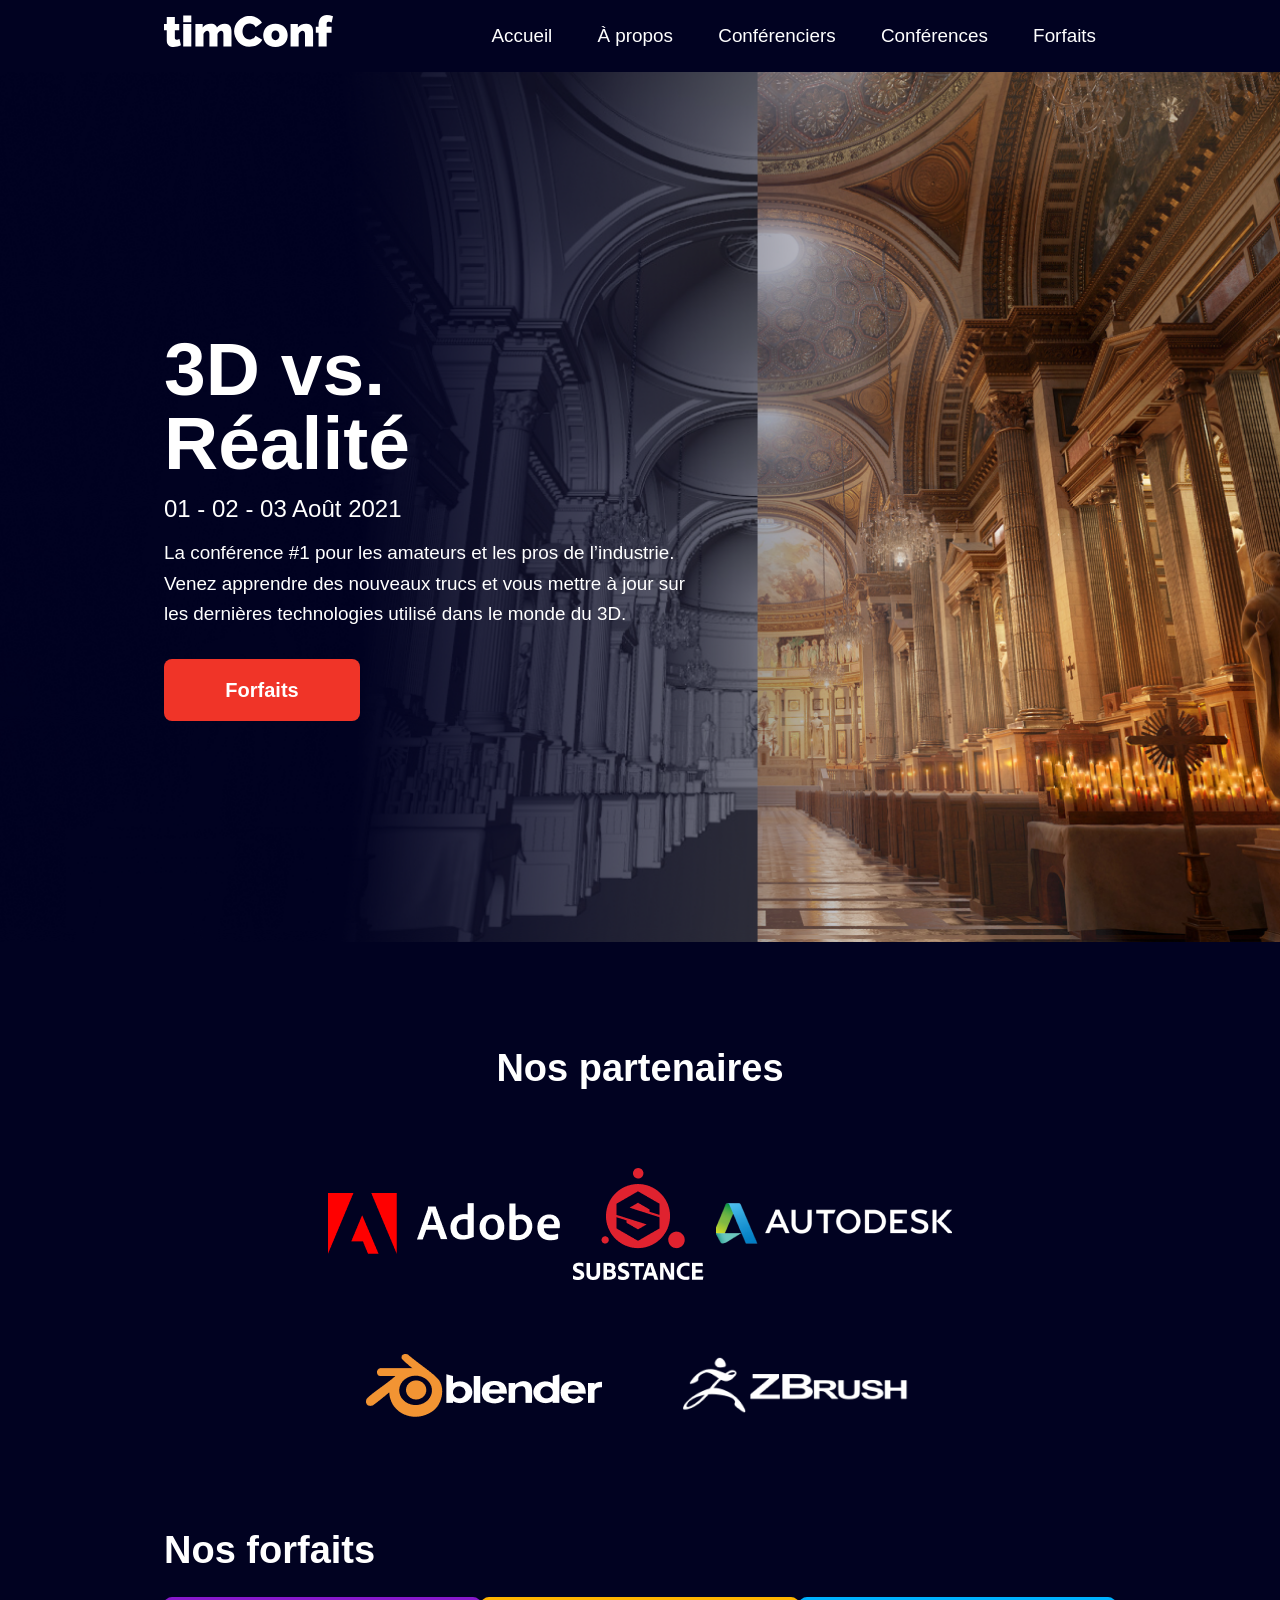
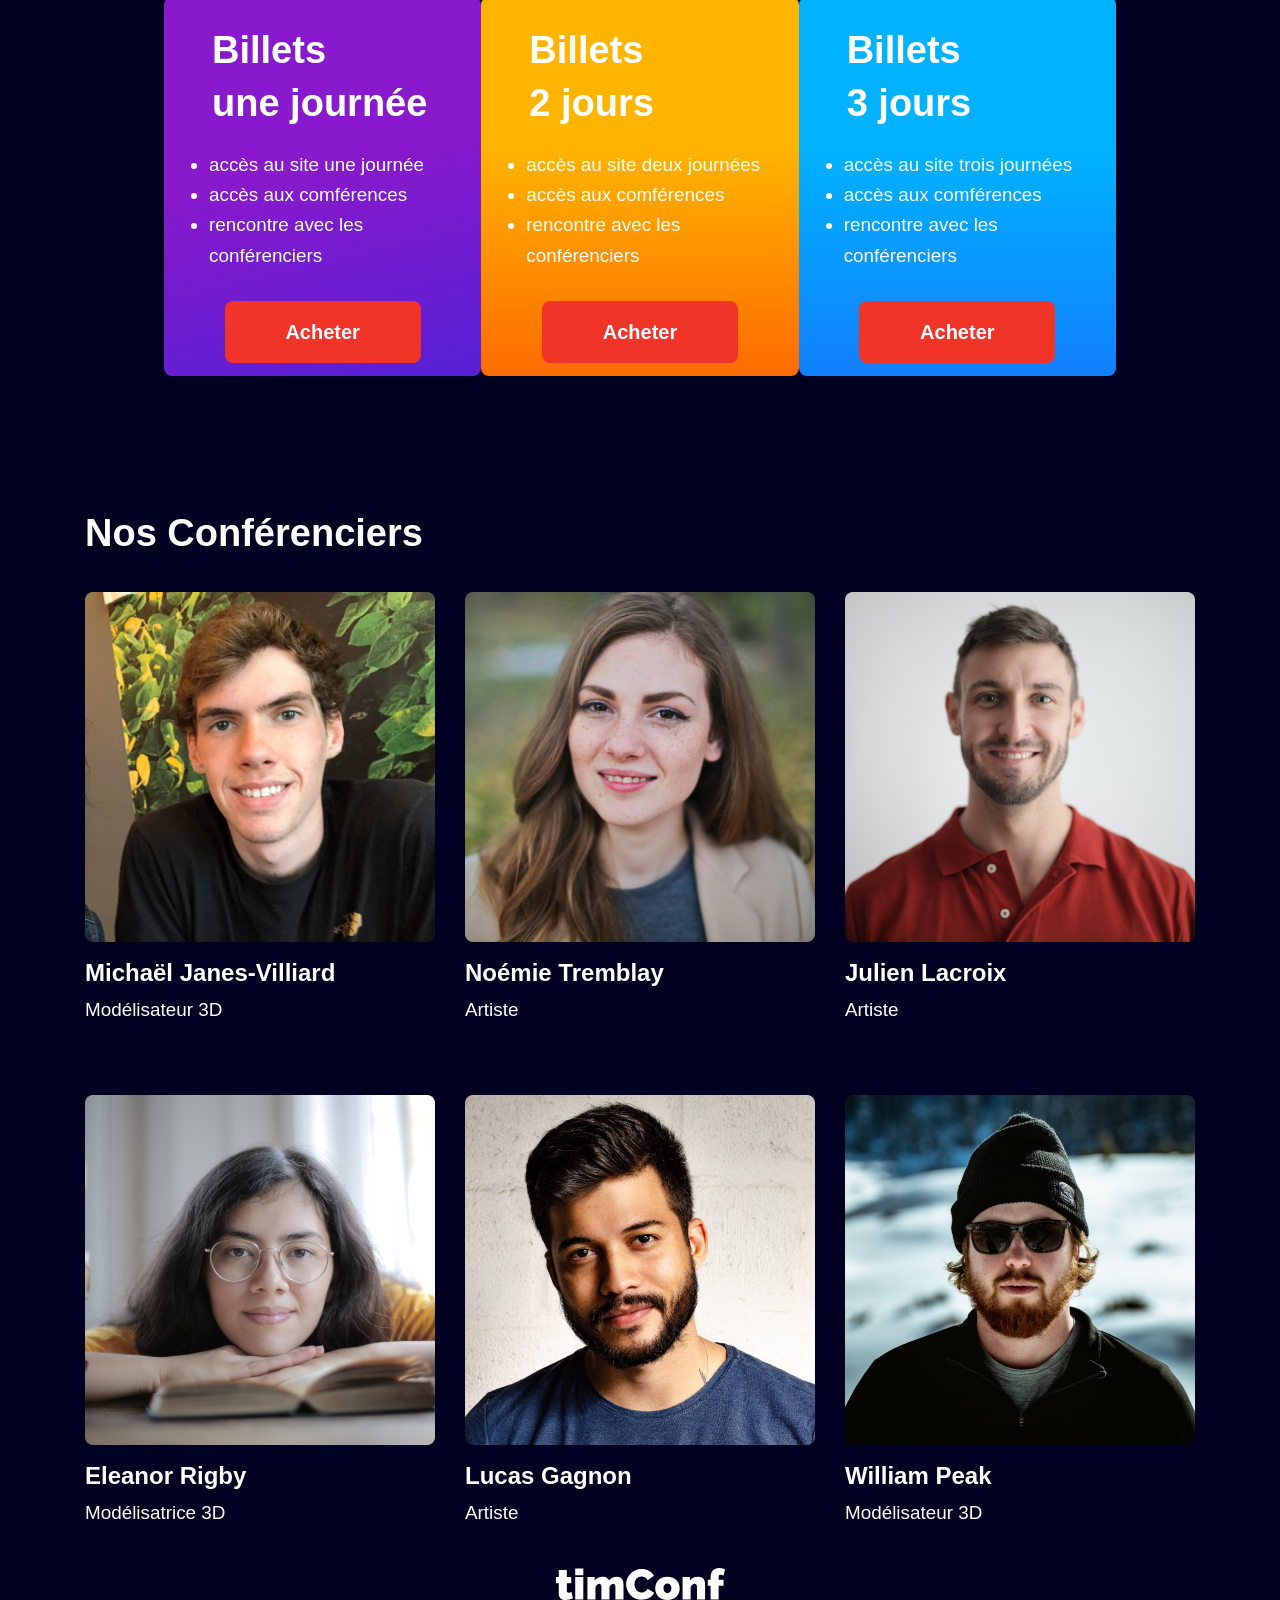
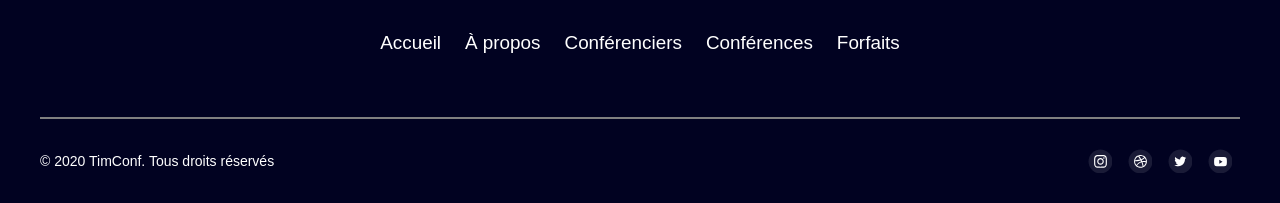
<file: index.html>
<!DOCTYPE html>
<html lang="fr">

<head>
    <meta charset="utf-8" />
    <meta name="viewport" content="width=device-width, initial-scale=1.0" />
    <title>TimConf</title>

    <link rel="stylesheet" href="styles/main.css" />

    <script src="scripts/main.js" defer></script>
</head>

<body>
    <div class="site-container main-grid">
        <header class="header wrapper">
            <a href="./index.html"><img src="assets/images/svg_logo_timconf.svg" alt="logo TimConf" />
            </a>
            <nav class="menu">
                <div class="label"></div>
                <label for="toggle">&#9776;</label>
                <input type="checkbox" id="toggle" />
                <div class="bouton_nav">
                    <a href="./index.html" class="menu_item">Accueil</a>
                    <a href="./conferencier.html" class="menu_item">À propos</a>
                    <a href="./conferencier.html" class="menu_item">Conférenciers</a>
                    <a href="./conferencier.html" class="menu_item">Conférences</a>
                    <a href="./index.html#forfaits" class="menu_item">Forfaits</a>
                </div>
            </nav>
        </header>

        <div class="hero wrapper">
            <div class="content-hero">
                <h1>3D vs. Réalité</h1>
                <div class="date">01 - 02 - 03 Août 2021</div>
                <div class="descrip">
                    La conférence #1 pour les amateurs et les pros de
                    l’industrie. Venez apprendre des nouveaux trucs et vous
                    mettre à jour sur les dernières technologies utilisé
                    dans le monde du 3D.
                </div>
                <div class="pos-bouton">
                    <a href="" class="bouton">
                        <p>Forfaits</p>
                    </a>
                </div>
            </div>
        </div>

        <section class="partenaires">
            <div class="wrapper">
                <h2>Nos partenaires</h2>
                <div class="part-sect1">
                    <img src="assets/images/img_logo_adobe.png" alt="logo adobe" class="logo_partenaires1" />
                    <img src="assets/images/img_logo_substance.png" alt="logo substance" class="logo_partenaires2" />
                    <img src="assets/images/img_logo_autodesk.png" alt="logo autodesk" class="logo_partenaires3" />
                </div>

                <div class="part-sect2">
                    <img src="assets/images/img_logo_blender.png" alt="logo
                        blender" class="logo_partenaires4" />
                    <img src="assets/images/img_logo_zbrush.png" alt="logo zbrush" class="logo_partenaires5" />
                </div>
            </div>
        </section>

        <section class="forfaits" id="forfaits">
            <div class="wrapper">
                <h2 class="titre-forfait">Nos forfaits</h2>
                <div class="nos_forfaits">
                    <div class="forfait package1">
                        <h2>Billets<br />une journée</h2>
                        <ul>
                            <li>accès au site une journée</li>
                            <li>accès aux comférences</li>
                            <li>rencontre avec les conférenciers</li>
                        </ul>
                        <a href="">
                            <div class="pos-bouton-forfait">
                                <div class="bouton">Acheter</div>
                            </div>
                        </a>
                    </div>

                    <div class="forfait package2">
                        <h2>
                            Billets <br />
                            2 jours
                        </h2>
                        <ul>
                            <li>accès au site deux journées</li>
                            <li>accès aux comférences</li>
                            <li>rencontre avec les conférenciers</li>
                        </ul>
                        <a href="">
                            <div class="pos-bouton-forfait">
                                <div class="bouton">Acheter</div>
                            </div>
                        </a>
                    </div>

                    <div class="forfait package3">
                        <h2>
                            Billets <br />
                            3 jours
                        </h2>
                        <ul>
                            <li>accès au site trois journées</li>
                            <li>accès aux comférences</li>
                            <li>rencontre avec les conférenciers</li>
                        </ul>
                        <a href="">
                            <div class="pos-bouton-forfait">
                                <div class="bouton">Acheter</div>
                            </div>
                        </a>
                    </div>
                </div>
            </div>
        </section>

        <section class="conferenciers">
            <div class="wrapper">
                <h2>Nos Conférenciers</h2>

                <div class="grid_conf">
                    <a href="">
                        <div class="speaker">
                            <img src="assets/images/img_michael.png" alt="image conférencier" />
                            <h4>Michaël Janes-Villiard</h4>
                            <div class="title-speaker">Modélisateur 3D</div>
                        </div>
                    </a>
                    <a href="">
                        <div class="speaker">
                            <img src="assets/images/img_noemie.png" alt="image conférencier" />
                            <h4>Noémie Tremblay</h4>
                            <div class="title-speaker">Artiste</div>
                        </div>
                    </a>
                    <a href="">
                        <div class="speaker">
                            <img src="assets/images/img_julien.png" alt="image conférencier" />
                            <h4>Julien Lacroix</h4>
                            <div class="title-speaker">Artiste</div>
                        </div>
                    </a>

                    <a href="">
                        <div class="speaker">
                            <img src="assets/images/img_eleanor.png" alt="image conférencier" />
                            <h4>Eleanor Rigby</h4>
                            <div class="title-speaker">
                                Modélisatrice 3D
                            </div>
                        </div>
                    </a>

                    <a href="">
                        <div class="speaker">
                            <img src="assets/images/img_lucas.png" alt="" />
                            <h4>Lucas Gagnon</h4>
                            <div class="title-speaker">Artiste</div>
                        </div>
                    </a>

                    <a href="">
                        <div class="speaker">
                            <img src="assets/images/img_william.png" alt="" />
                            <h4>William Peak</h4>
                            <div class="title-speaker">Modélisateur 3D</div>
                        </div>
                    </a>
                </div>
            </div>
        </section>

        <footer>
            <div class="wrapper">
                <a href=""><img src="assets/images/svg_logo_timconf.svg" alt="logo TimConf" /></a>
                <div class="menu_footer">
                    <ul>
                        <li>
                            <a href="./index.html">Accueil</a>
                        </li>
                        <li>
                            <a href="./conferencier.html"> À propos</a>
                        </li>
                        <li>
                            <a href="./conferencier.html">Conférenciers</a>
                        </li>
                        <li>
                            <a href="./conferencier.html">Conférences</a>
                        </li>
                        <li>
                            <a href="./index.html#forfaits">Forfaits</a>
                        </li>
                    </ul>
                </div>
                <div class="ligne"></div>
                <div class="pos-footer">
                    <div class="icons">
                        <a href="https://www.instagram.com/" target="_blank">
                            <div class="size instagram"></div>
                        </a>
                        <a href="https://dribbble.com/" target="_blank">
                            <div class="size dribble"></div>
                        </a>
                        <a href="https://twitter.com/HPHIGHPEN" target="_blank">
                            <div class="size twitter"></div>
                        </a>
                        <a href="https://www.youtube.com/" target="_blank">
                            <div class="size youtube"></div>
                        </a>
                    </div>
                    <div class="copyrights">
                        © 2020 TimConf. Tous droits réservés
                    </div>
                </div>
            </div>
        </footer>
    </div>
</body>

</html>
</file>
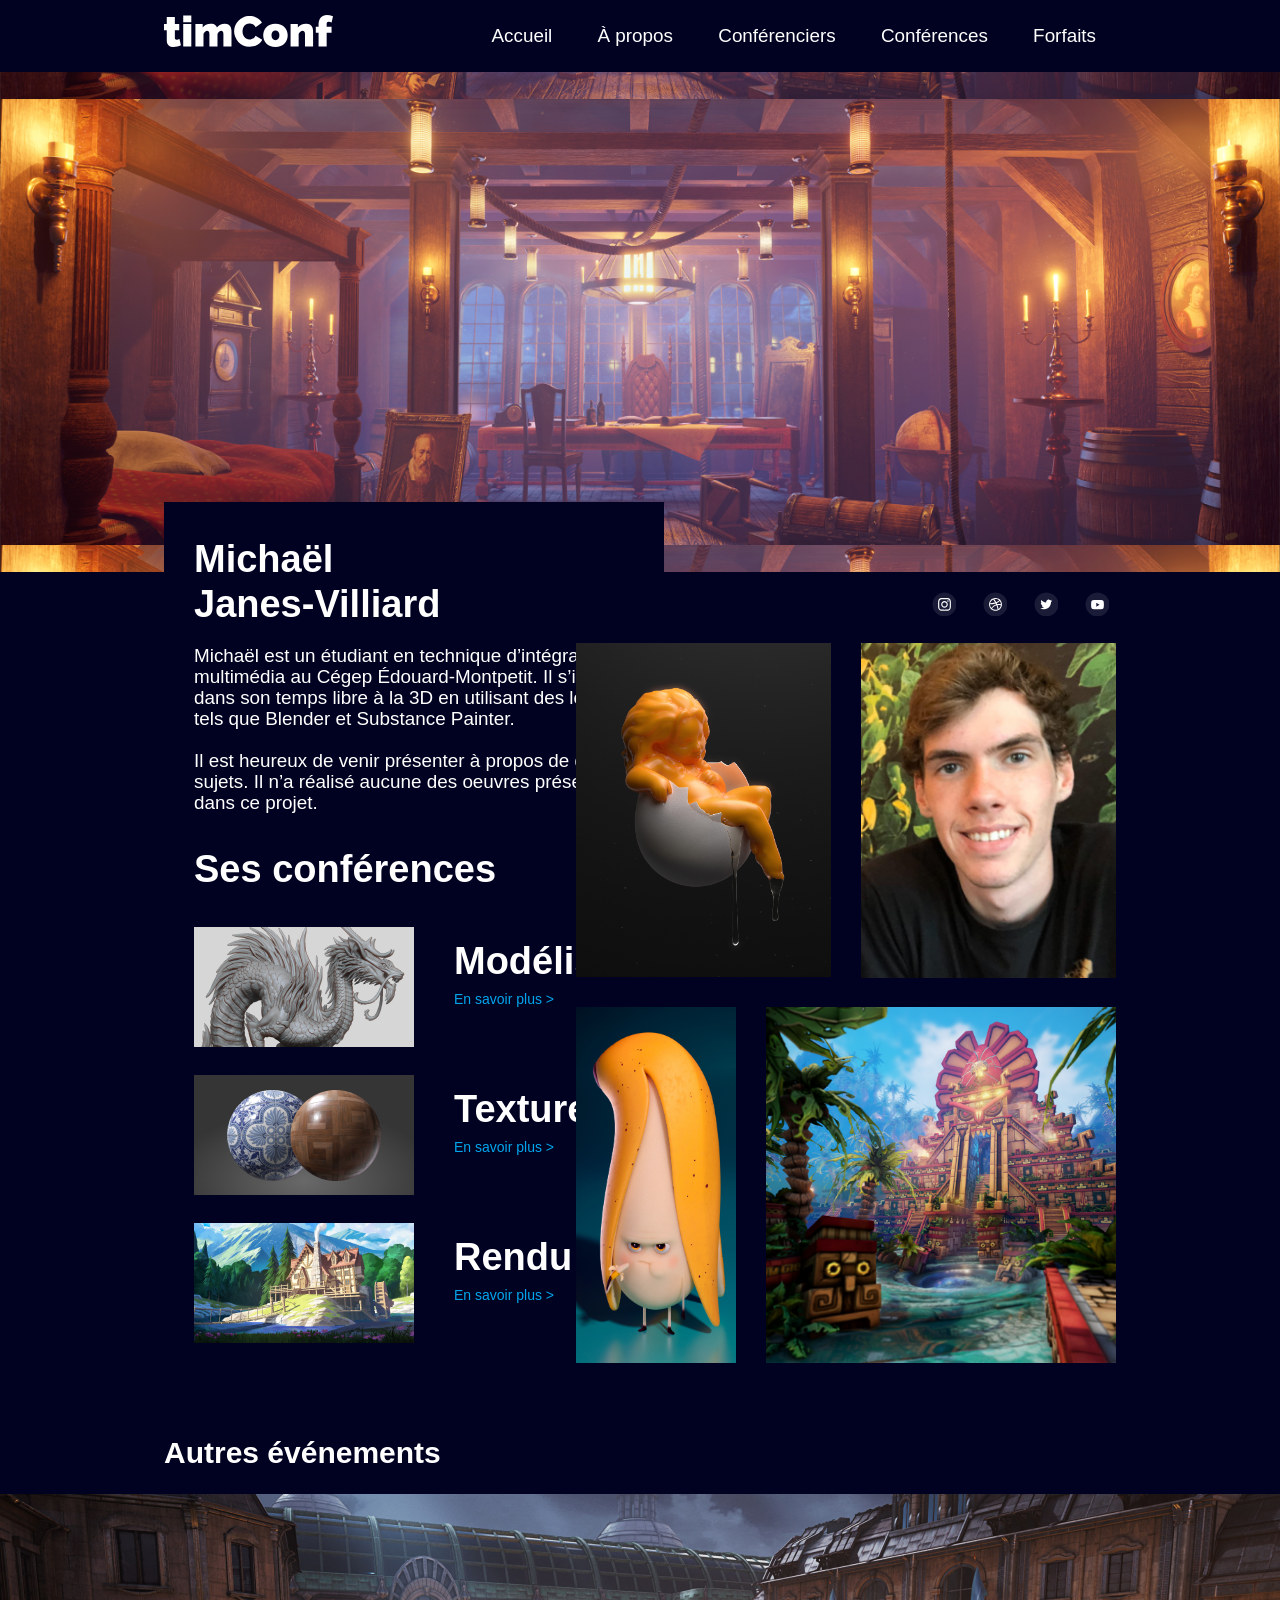
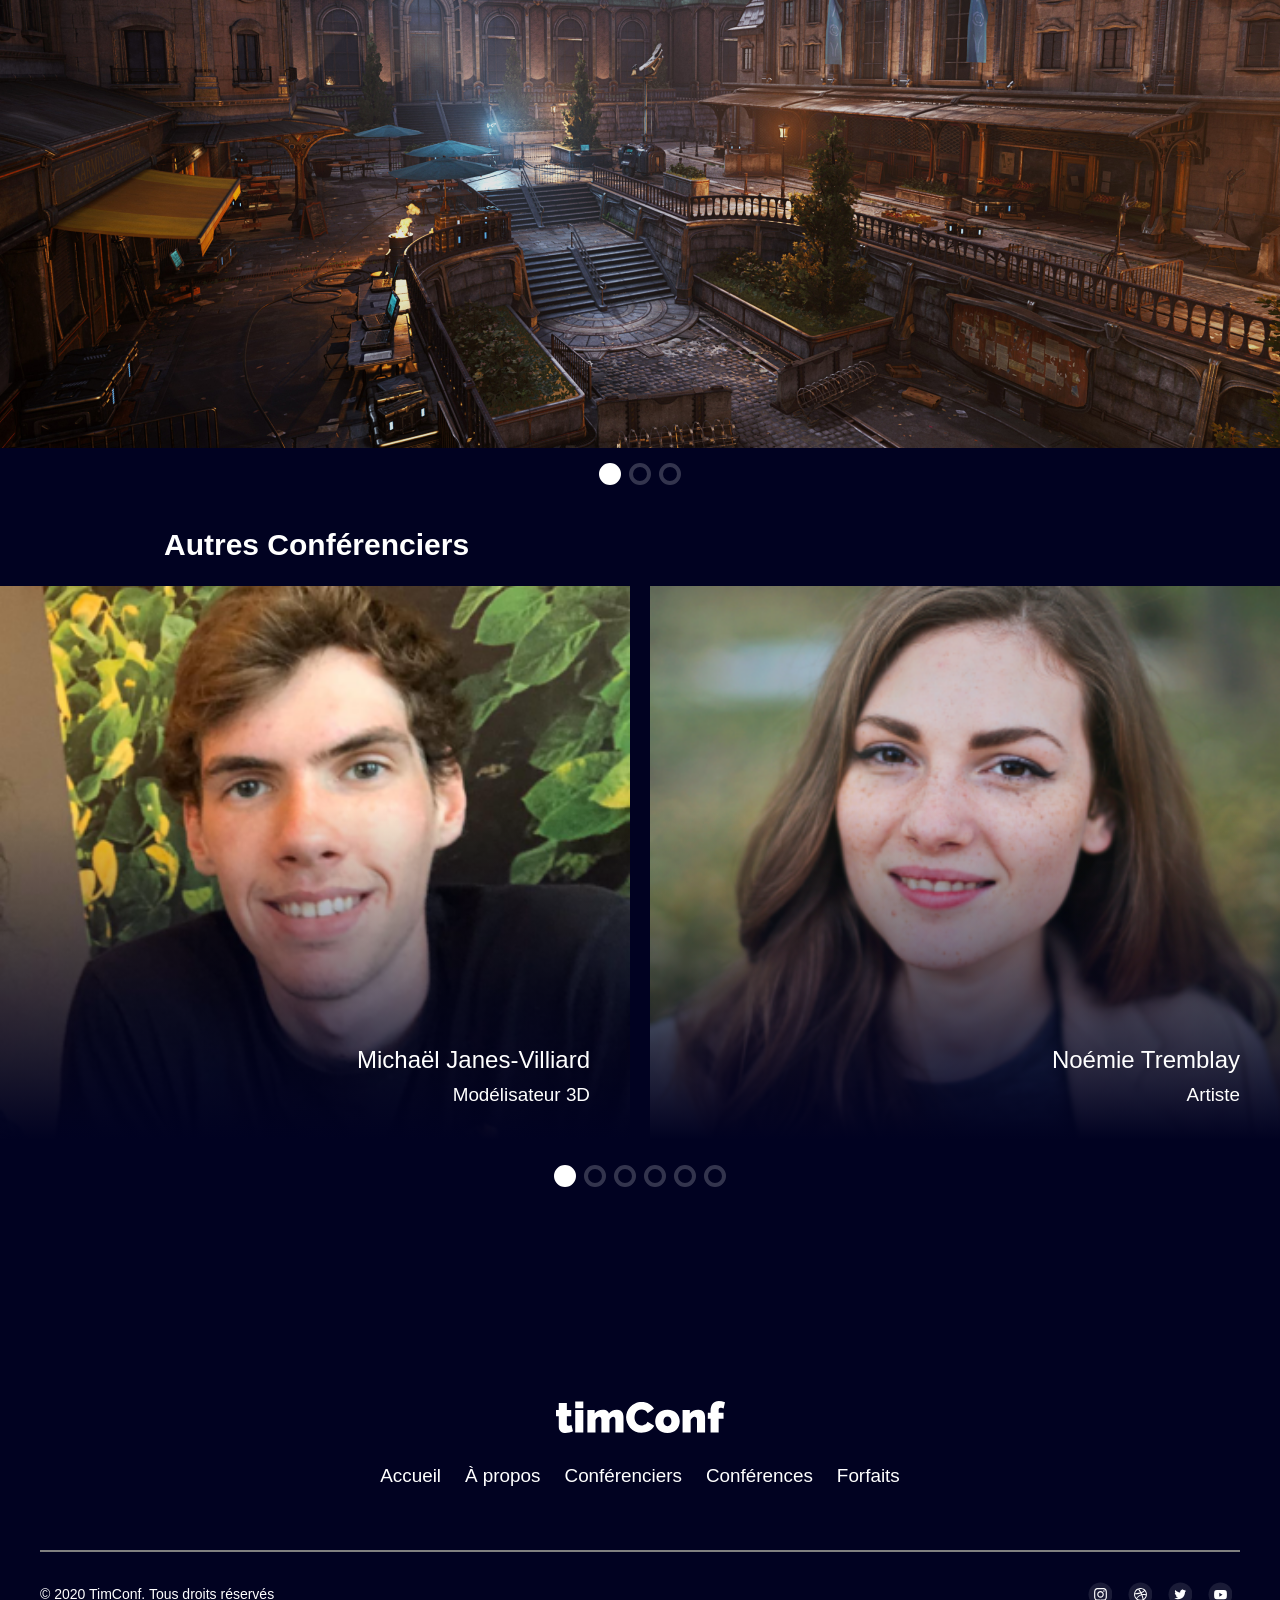
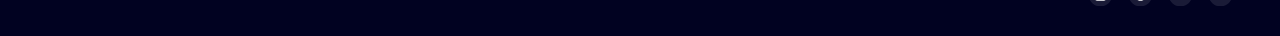
<file: conferencier.html>
<!DOCTYPE html>
<html lang="fr">

<head>
    <meta charset="utf-8" />
    <meta name="viewport" content="width=device-width, initial-scale=1.0" />
    <title>TimConf</title>

    <link rel="stylesheet" href="styles/main.css" />

    <script src="scripts/main.js" defer></script>
</head>

<body>
    <div class="site-container main-grid">
        <header class="header wrapper">
            <a href="./index.html"><img src="assets/images/svg_logo_timconf.svg" alt="logo TimConf" />
            </a>
            <nav class="menu">
                <div class="label"></div>
                <label for="toggle">&#9776;</label>
                <input type="checkbox" id="toggle" />
                <div class="bouton_nav">
                    <a href="./index.html" class="menu_item">Accueil</a>
                    <a href="./conferencier.html" class="menu_item">À propos</a>
                    <a href="./conferencier.html" class="menu_item">Conférenciers</a>
                    <a href="./conferencier.html" class="menu_item">Conférences</a>
                    <a href="./index.html#forfaits" class="menu_item">Forfaits</a>
                </div>
            </nav>
        </header>

        <div class="hero-conf"></div>

        <div class="pres-conferencier wrapper">
            <div class="michael wrapper">
                <div class="presentateur">
                    <h1 class="title-mobile">
                        Michaël <br />Janes-Villiard
                    </h1>
                    <p class="paragraphe">
                        Michaël est un étudiant en technique d’intégration
                        multimédia au Cégep Édouard-Montpetit. Il
                        s’intéresse dans son temps libre à la 3D en
                        utilisant des logiciels tels que Blender et
                        Substance Painter.<br /><br />
                        Il est heureux de venir présenter à propos de divers
                        sujets. Il n’a réalisé aucune des oeuvres présentées
                        dans ce projet.
                    </p>
                </div>

                <div class="icon-conferencier mobile">
                    <a href="https://www.instagram.com/" target="_blank">
                        <div class="size instagram"></div>
                    </a>
                    <a href="https://dribbble.com/" target="_blank">
                        <div class="size dribble"></div>
                    </a>
                    <a href="https://twitter.com/" target="_blank">
                        <div class="size twitter"></div>
                    </a>
                    <a href="https://www.youtube.com/" target="_blank">
                        <div class="size youtube"></div>
                    </a>
                </div>

                <div class="conferences">
                    <h2 class="section-conf">Ses conférences</h2>

                    <div class="conferences-michael">
                        <div class="conf">
                            <img src="assets/images/img_conf_model.png" alt="image model" />
                            <div class="contenu">
                                <h2>Modélisation</h2>
                                <a href="">En savoir plus ></a>
                            </div>
                        </div>
                        <div class="conf">
                            <img src="assets/images/img_conf_texture.png" alt="image texure" />
                            <div class="contenu">
                                <h2>Textures</h2>
                                <a href="">En savoir plus ></a>
                            </div>
                        </div>
                        <div class="conf">
                            <img src="assets/images/img_conf_render.png" alt="image render" />
                            <div class="contenu">
                                <h2>Rendu final</h2>
                                <a href="">En savoir plus ></a>
                            </div>
                        </div>
                    </div>
                </div>
            </div>

            <div class="pos-droite">
                <div class="icon-conferencier desktop">
                    <a href="https://www.instagram.com/" target="_blank">
                        <div class="size instagram"></div>
                    </a>
                    <a href="https://dribbble.com/" target="_blank">
                        <div class="size dribble"></div>
                    </a>
                    <a href="https://twitter.com/" target="_blank">
                        <div class="size twitter"></div>
                    </a>
                    <a href="https://www.youtube.com/" target="_blank">
                        <div class="size youtube"></div>
                    </a>
                </div>

                <div class="grid-gallerie">
                    <div class="gallerie case1"></div>
                    <div class="gallerie case2"></div>
                    <div class="gallerie case3"></div>
                    <div class="gallerie case4"></div>
                </div>
            </div>
        </div>

        <div class="autre-evenements">
            <h3>Autres événements</h3>

            <div class="swiper-container carousel1" data-component="Carousel">
                <div class="swiper-wrapper">
                    <div class="swiper-slide img1"></div>
                    <div class="swiper-slide img2"></div>
                    <div class="swiper-slide img3"></div>
                </div>
                <div class="swiper-pagination"></div>
            </div>

            <h3>Autres Conférenciers</h3>
            <div class="swiper-container carousel2" data-component="Carousel" data-carousel="split">
                <div class="swiper-wrapper">
                    <div class="swiper-slide conf1">
                        <div class="content-conf">
                            <div class="name">Michaël Janes-Villiard</div>
                            <div class="title">Modélisateur 3D</div>
                        </div>
                    </div>
                    <div class="swiper-slide conf2">
                        <div class="content-conf">
                            <div class="name">Noémie Tremblay</div>
                            <div class="title">Artiste</div>
                        </div>
                    </div>
                    <div class="swiper-slide conf3">
                        <div class="content-conf">
                            <div class="name">Julien Lacroix</div>
                            <div class="title">Artiste</div>
                        </div>
                    </div>
                    <div class="swiper-slide conf4">
                        <div class="content-conf">
                            <div class="name">Eleanor Rigby</div>
                            <div class="title">Modélisatrice 3D</div>
                        </div>
                    </div>
                    <div class="swiper-slide conf5">
                        <div class="content-conf">
                            <div class="name">Lucas Gagnon</div>
                            <div class="title">Artiste</div>
                        </div>
                    </div>
                    <div class="swiper-slide conf6">
                        <div class="content-conf">
                            <div class="name">William Peak</div>
                            <div class="title">Modéllisateur 3D</div>
                        </div>
                    </div>
                </div>
                <div class="swiper-pagination"></div>
            </div>
        </div>
    </div>

    <footer>
        <div class="wrapper">
            <a href=""><img src="assets/images/svg_logo_timconf.svg" alt="logo TimConf" /></a>
            <div class="menu_footer">
                <ul>
                    <li>
                        <a href="./index.html">Accueil</a>
                    </li>
                    <li>
                        <a href="./conferencier.html"> À propos</a>
                    </li>
                    <li>
                        <a href="./conferencier.html">Conférenciers</a>
                    </li>
                    <li>
                        <a href="./conferencier.html">Conférences</a>
                    </li>
                    <li>
                        <a href="./index.html#forfaits">Forfaits</a>
                    </li>
                </ul>
            </div>
            <div class="ligne"></div>
            <div class="pos-footer">
                <div class="icons">
                    <a href="https://www.instagram.com/" target="_blank">
                        <div class="size instagram"></div>
                    </a>
                    <a href="https://dribbble.com/" target="_blank">
                        <div class="size dribble"></div>
                    </a>
                    <a href="https://twitter.com/HPHIGHPEN" target="_blank">
                        <div class="size twitter"></div>
                    </a>
                    <a href="https://www.youtube.com/" target="_blank">
                        <div class="size youtube"></div>
                    </a>
                </div>
                <div class="copyrights">
                    © 2020 TimConf. Tous droits réservés
                </div>
            </div>
        </div>
    </footer>
</body>

</html>
</file>
<file: styles/main.css>
:root{--color-white: #fff;--color-black: #000;--color-bg-primary: #010221;--color-accent: #f03428;--color-hover: #ff6b00;--color-icons: #191c36;--color-links: #00a6ed;--color-mauve-fonce: #5920d3;--color-mauve-pale: #8819cc;--color-jaune-fonce: #ff6b00;--color-jaune-pale: #ffb400;--color-bleu-fonce: #127fff;--color-bleu-pale: #00b2ff}:root{--font-primary: 'Roboto', Helvetica, Arial, sans-serif;--font-secondary: 'Open Sans', Helvetica, Arial, sans-serif;--font-size-content: 1.18rem;--font-size-h1: 3rem;--font-size-h2: 2.375rem;--font-size-h3: 1.875rem;--font-size-h4: 1.5rem;--font-size-h5: 1.25rem;--font-size-h6: 1.18rem;--font-size-bouton: 1.25rem;--font-size-petit: 0.875rem}/*! normalize.css v8.0.1 | MIT License | github.com/necolas/normalize.css */html{line-height:1.15;-webkit-text-size-adjust:100%}body{margin:0}main{display:block}h1{font-size:2em;margin:0.67em 0}hr{box-sizing:content-box;height:0;overflow:visible}pre{font-family:monospace, monospace;font-size:1em}a{background-color:transparent}abbr[title]{border-bottom:none;text-decoration:underline;-webkit-text-decoration:underline dotted;text-decoration:underline dotted}b,strong{font-weight:bolder}code,kbd,samp{font-family:monospace, monospace;font-size:1em}small{font-size:80%}sub,sup{font-size:75%;line-height:0;position:relative;vertical-align:baseline}sub{bottom:-0.25em}sup{top:-0.5em}img{border-style:none}button,input,optgroup,select,textarea{font-family:inherit;font-size:100%;line-height:1.15;margin:0}button,input{overflow:visible}button,select{text-transform:none}button,[type="button"],[type="reset"],[type="submit"]{-webkit-appearance:button}button::-moz-focus-inner,[type="button"]::-moz-focus-inner,[type="reset"]::-moz-focus-inner,[type="submit"]::-moz-focus-inner{border-style:none;padding:0}button:-moz-focusring,[type="button"]:-moz-focusring,[type="reset"]:-moz-focusring,[type="submit"]:-moz-focusring{outline:1px dotted ButtonText}fieldset{padding:0.35em 0.75em 0.625em}legend{box-sizing:border-box;color:inherit;display:table;max-width:100%;padding:0;white-space:normal}progress{vertical-align:baseline}textarea{overflow:auto}[type="checkbox"],[type="radio"]{box-sizing:border-box;padding:0}[type="number"]::-webkit-inner-spin-button,[type="number"]::-webkit-outer-spin-button{height:auto}[type="search"]{-webkit-appearance:textfield;outline-offset:-2px}[type="search"]::-webkit-search-decoration{-webkit-appearance:none}::-webkit-file-upload-button{-webkit-appearance:button;font:inherit}details{display:block}summary{display:list-item}template{display:none}[hidden]{display:none}html{box-sizing:border-box}*,*:before,*:after{box-sizing:inherit}img{max-width:100%}.tt{align-items:center;color:var(--color-black);display:flex;height:100vh;font:800 75px/1.5 helvetica, sans-serif;justify-content:center;position:fixed;left:0;margin:0;top:0;width:100vw}body{font-family:var(--font-primary);font-size:var(--font-size-content);color:var(--color-white);line-height:1.6;background:var(--color-bg-primary)}h1,h2,h3,h4,h5,h6{font-family:var(--font-primary);line-height:1.4;font-weight:bold}h1{font-size:var(--font-size-h1)}h2{font-size:var(--font-size-h2)}h3{font-size:var(--font-size-h3)}h4{font-size:var(--font-size-h4)}h5{font-size:var(--font-size-h5)}h6{font-size:var(--font-size-h6)}a:link{color:var(--color-primary);text-decoration:none}a:visited{color:var(--color-primary)}a:hover{color:var(--color-primary-darker);text-decoration:underline}a:active{color:var(--color-primary-darker)}a:focus{color:var(--color-primary-darker)}.wrapper{max-width:1440px;margin:0 auto}.grid-wrapper{display:grid;grid-template-columns:auto minmax(375px, 1440px) auto;grid-column-gap:30px}.grid-center{grid-column:2/3}@font-face{font-family:'swiper-icons';src:url("data:application/font-woff;charset=utf-8;base64, [base64]//wADZ2x5ZgAAAywAAADMAAAD2MHtryVoZWFkAAABbAAAADAAAAA2E2+eoWhoZWEAAAGcAAAAHwAAACQC9gDzaG10eAAAAigAAAAZAAAArgJkABFsb2NhAAAC0AAAAFoAAABaFQAUGG1heHAAAAG8AAAAHwAAACAAcABAbmFtZQAAA/gAAAE5AAACXvFdBwlwb3N0AAAFNAAAAGIAAACE5s74hXjaY2BkYGAAYpf5Hu/j+W2+MnAzMYDAzaX6QjD6/4//Bxj5GA8AuRwMYGkAPywL13jaY2BkYGA88P8Agx4j+/8fQDYfA1AEBWgDAIB2BOoAeNpjYGRgYNBh4GdgYgABEMnIABJzYNADCQAACWgAsQB42mNgYfzCOIGBlYGB0YcxjYGBwR1Kf2WQZGhhYGBiYGVmgAFGBiQQkOaawtDAoMBQxXjg/wEGPcYDDA4wNUA2CCgwsAAAO4EL6gAAeNpj2M0gyAACqxgGNWBkZ2D4/wMA+xkDdgAAAHjaY2BgYGaAYBkGRgYQiAHyGMF8FgYHIM3DwMHABGQrMOgyWDLEM1T9/w8UBfEMgLzE////P/5//f/V/xv+r4eaAAeMbAxwIUYmIMHEgKYAYjUcsDAwsLKxc3BycfPw8jEQA/[base64]/uznmfPFBNODM2K7MTQ45YEAZqGP81AmGGcF3iPqOop0r1SPTaTbVkfUe4HXj97wYE+yNwWYxwWu4v1ugWHgo3S1XdZEVqWM7ET0cfnLGxWfkgR42o2PvWrDMBSFj/IHLaF0zKjRgdiVMwScNRAoWUoH78Y2icB/yIY09An6AH2Bdu/UB+yxopYshQiEvnvu0dURgDt8QeC8PDw7Fpji3fEA4z/PEJ6YOB5hKh4dj3EvXhxPqH/SKUY3rJ7srZ4FZnh1PMAtPhwP6fl2PMJMPDgeQ4rY8YT6Gzao0eAEA409DuggmTnFnOcSCiEiLMgxCiTI6Cq5DZUd3Qmp10vO0LaLTd2cjN4fOumlc7lUYbSQcZFkutRG7g6JKZKy0RmdLY680CDnEJ+UMkpFFe1RN7nxdVpXrC4aTtnaurOnYercZg2YVmLN/d/gczfEimrE/fs/bOuq29Zmn8tloORaXgZgGa78yO9/cnXm2BpaGvq25Dv9S4E9+5SIc9PqupJKhYFSSl47+Qcr1mYNAAAAeNptw0cKwkAAAMDZJA8Q7OUJvkLsPfZ6zFVERPy8qHh2YER+3i/BP83vIBLLySsoKimrqKqpa2hp6+jq6RsYGhmbmJqZSy0sraxtbO3sHRydnEMU4uR6yx7JJXveP7WrDycAAAAAAAH//wACeNpjYGRgYOABYhkgZgJCZgZNBkYGLQZtIJsFLMYAAAw3ALgAeNolizEKgDAQBCchRbC2sFER0YD6qVQiBCv/H9ezGI6Z5XBAw8CBK/m5iQQVauVbXLnOrMZv2oLdKFa8Pjuru2hJzGabmOSLzNMzvutpB3N42mNgZGBg4GKQYzBhYMxJLMlj4GBgAYow/P/PAJJhLM6sSoWKfWCAAwDAjgbRAAB42mNgYGBkAIIbCZo5IPrmUn0hGA0AO8EFTQAA") format("woff");font-weight:400;font-style:normal}:root{--swiper-theme-color: #007aff}.swiper-container{margin-left:auto;margin-right:auto;position:relative;overflow:hidden;list-style:none;padding:0;z-index:1}.swiper-container-vertical>.swiper-wrapper{flex-direction:column}.swiper-wrapper{position:relative;width:100%;height:100%;z-index:1;display:flex;transition-property:transform;box-sizing:content-box}.swiper-container-android .swiper-slide,.swiper-wrapper{transform:translate3d(0px, 0, 0)}.swiper-container-multirow>.swiper-wrapper{flex-wrap:wrap}.swiper-container-multirow-column>.swiper-wrapper{flex-wrap:wrap;flex-direction:column}.swiper-container-free-mode>.swiper-wrapper{transition-timing-function:ease-out;margin:0 auto}.swiper-container-pointer-events{touch-action:pan-y}.swiper-container-pointer-events.swiper-container-vertical{touch-action:pan-x}.swiper-slide{flex-shrink:0;width:100%;height:100%;position:relative;transition-property:transform}.swiper-slide-invisible-blank{visibility:hidden}.swiper-container-autoheight,.swiper-container-autoheight .swiper-slide{height:auto}.swiper-container-autoheight .swiper-wrapper{align-items:flex-start;transition-property:transform, height}.swiper-container-3d{perspective:1200px}.swiper-container-3d .swiper-wrapper,.swiper-container-3d .swiper-slide,.swiper-container-3d .swiper-slide-shadow-left,.swiper-container-3d .swiper-slide-shadow-right,.swiper-container-3d .swiper-slide-shadow-top,.swiper-container-3d .swiper-slide-shadow-bottom,.swiper-container-3d .swiper-cube-shadow{transform-style:preserve-3d}.swiper-container-3d .swiper-slide-shadow-left,.swiper-container-3d .swiper-slide-shadow-right,.swiper-container-3d .swiper-slide-shadow-top,.swiper-container-3d .swiper-slide-shadow-bottom{position:absolute;left:0;top:0;width:100%;height:100%;pointer-events:none;z-index:10}.swiper-container-3d .swiper-slide-shadow-left{background-image:linear-gradient(to left, rgba(0,0,0,0.5), rgba(0,0,0,0))}.swiper-container-3d .swiper-slide-shadow-right{background-image:linear-gradient(to right, rgba(0,0,0,0.5), rgba(0,0,0,0))}.swiper-container-3d .swiper-slide-shadow-top{background-image:linear-gradient(to top, rgba(0,0,0,0.5), rgba(0,0,0,0))}.swiper-container-3d .swiper-slide-shadow-bottom{background-image:linear-gradient(to bottom, rgba(0,0,0,0.5), rgba(0,0,0,0))}.swiper-container-css-mode>.swiper-wrapper{overflow:auto;scrollbar-width:none;-ms-overflow-style:none}.swiper-container-css-mode>.swiper-wrapper::-webkit-scrollbar{display:none}.swiper-container-css-mode>.swiper-wrapper>.swiper-slide{scroll-snap-align:start start}.swiper-container-horizontal.swiper-container-css-mode>.swiper-wrapper{-ms-scroll-snap-type:x mandatory;scroll-snap-type:x mandatory}.swiper-container-vertical.swiper-container-css-mode>.swiper-wrapper{-ms-scroll-snap-type:y mandatory;scroll-snap-type:y mandatory}.swiper-pagination{position:absolute;text-align:center;transition:300ms opacity;transform:translate3d(0, 0, 0);z-index:10}.swiper-pagination.swiper-pagination-hidden{opacity:0}.swiper-pagination-fraction,.swiper-pagination-custom,.swiper-container-horizontal>.swiper-pagination-bullets{bottom:10px;left:0;width:100%}.swiper-pagination-bullets-dynamic{overflow:hidden;font-size:0}.swiper-pagination-bullets-dynamic .swiper-pagination-bullet{transform:scale(0.33);position:relative}.swiper-pagination-bullets-dynamic .swiper-pagination-bullet-active{transform:scale(1)}.swiper-pagination-bullets-dynamic .swiper-pagination-bullet-active-main{transform:scale(1)}.swiper-pagination-bullets-dynamic .swiper-pagination-bullet-active-prev{transform:scale(0.66)}.swiper-pagination-bullets-dynamic .swiper-pagination-bullet-active-prev-prev{transform:scale(0.33)}.swiper-pagination-bullets-dynamic .swiper-pagination-bullet-active-next{transform:scale(0.66)}.swiper-pagination-bullets-dynamic .swiper-pagination-bullet-active-next-next{transform:scale(0.33)}.swiper-pagination-bullet{width:8px;height:8px;display:inline-block;border-radius:50%;background:#000;opacity:0.2}button.swiper-pagination-bullet{border:none;margin:0;padding:0;box-shadow:none;-webkit-appearance:none;-moz-appearance:none;appearance:none}.swiper-pagination-clickable .swiper-pagination-bullet{cursor:pointer}.swiper-pagination-bullet-active{opacity:1;background:var(--swiper-pagination-color, var(--swiper-theme-color))}.swiper-container-vertical>.swiper-pagination-bullets{right:10px;top:50%;transform:translate3d(0px, -50%, 0)}.swiper-container-vertical>.swiper-pagination-bullets .swiper-pagination-bullet{margin:6px 0;display:block}.swiper-container-vertical>.swiper-pagination-bullets.swiper-pagination-bullets-dynamic{top:50%;transform:translateY(-50%);width:8px}.swiper-container-vertical>.swiper-pagination-bullets.swiper-pagination-bullets-dynamic .swiper-pagination-bullet{display:inline-block;transition:200ms transform, 200ms top}.swiper-container-horizontal>.swiper-pagination-bullets .swiper-pagination-bullet{margin:0 4px}.swiper-container-horizontal>.swiper-pagination-bullets.swiper-pagination-bullets-dynamic{left:50%;transform:translateX(-50%);white-space:nowrap}.swiper-container-horizontal>.swiper-pagination-bullets.swiper-pagination-bullets-dynamic .swiper-pagination-bullet{transition:200ms transform, 200ms left}.swiper-container-horizontal.swiper-container-rtl>.swiper-pagination-bullets-dynamic .swiper-pagination-bullet{transition:200ms transform, 200ms right}.swiper-pagination-progressbar{background:rgba(0,0,0,0.25);position:absolute}.swiper-pagination-progressbar .swiper-pagination-progressbar-fill{background:var(--swiper-pagination-color, var(--swiper-theme-color));position:absolute;left:0;top:0;width:100%;height:100%;transform:scale(0);transform-origin:left top}.swiper-container-rtl .swiper-pagination-progressbar .swiper-pagination-progressbar-fill{transform-origin:right top}.swiper-container-horizontal>.swiper-pagination-progressbar,.swiper-container-vertical>.swiper-pagination-progressbar.swiper-pagination-progressbar-opposite{width:100%;height:4px;left:0;top:0}.swiper-container-vertical>.swiper-pagination-progressbar,.swiper-container-horizontal>.swiper-pagination-progressbar.swiper-pagination-progressbar-opposite{width:4px;height:100%;left:0;top:0}.swiper-pagination-white{--swiper-pagination-color: #fff}.swiper-pagination-black{--swiper-pagination-color: #000}.swiper-pagination-lock{display:none}.header{padding:0 164px;display:flex;align-items:center;justify-content:space-between}.header img{margin:0;height:32px}.menu{height:72px;text-align:end;display:flex;align-items:center}.bouton_nav{margin:0;align-items:right;width:100%}.bouton_nav .menu_item{padding:10px 20px;text-decoration:none}.menu_item:hover{background-color:var(--color-accent);border-radius:8px}#toggle,label{display:none}@media screen and (max-width: 768px){.header{padding:0}.header img{padding-left:30px;height:21px}.header{width:100%;display:flex}.header a{align-items:center}.menu{height:60px;flex-direction:column;align-items:flex-end}.bouton_nav{display:none}.bouton_nav .menu_item{text-align:center;width:100%;padding:10px 50px}label{padding-right:30px;margin:auto 0;font-size:var(--font-size-h2);display:block;cursor:pointer}#toggle:checked+.bouton_nav{z-index:1;background-color:var(--color-bg-primary);display:flex;flex-direction:column;line-height:50px;align-items:center}}.hero{height:767px;background-image:url(../assets/images/img_hero_index_mobile.png);background-size:cover;background-repeat:no-repeat;background-position:center -70px}.hero a:hover{text-decoration:none;background-color:var(--color-hover);transition:0.5s}.content-hero{padding:420px 30px 0 30px}h1{font-size:75px;line-height:74px;width:239px;margin:0 0 10px 0}.date{font-size:var(--font-size-h4);font-weight:500;margin:0 0 10px 0}.descrip{width:292px}.pos-bouton{display:flex;justify-content:center}.bouton{margin:30px 0;background-color:var(--color-accent);width:196px;height:62px;border-radius:8px;display:flex;justify-content:center;align-items:center}.bouton p{margin:0;font-size:var(--font-size-bouton);font-weight:bold}@media screen and (min-width: 768px){.hero{background-image:url(../assets/images/img_hero_index_desktop.png);height:870px;background-repeat:no-repeat;background-position:center;padding:0 164px 0 164px}.descrip{width:540px}.pos-bouton{justify-content:left}.content-hero{padding:260px 0 0 0}}.hero-conf{background-image:url(../assets/images/img_hero_conferencier.png);height:323px;background-position:center;background-size:cover}@media screen and (min-width: 768px){.hero-conf{height:500px;background-size:100%}}.partenaires{height:860px;margin:200px 0 0 0;padding:0 30px 0 30px}.partenaires .wrapper{display:flex;flex-direction:column;align-items:center;justify-content:center}.partenaires h2{margin:0}.part-sect1,.part-sect2{text-align:center}.partenaires img{margin-top:72px}@media screen and (min-width: 1024px){.partenaires{width:100%;height:450px;padding:0 164px;margin-top:100px}.partenaires .wrapper{padding:0 164px}.part-sect1{width:100%;display:flex;justify-content:space-between;align-items:center}.part-sect2{width:100%;display:flex;justify-content:space-around;align-items:center}}.forfaits{padding:0 22px 0 22px;display:flex;align-items:center}.forfait{height:379px;width:332px;border-radius:8px}.forfait li{font-size:var(--font-size-content)}.forfait a{font-size:var(--font-size-bouton);font-weight:bold}a:hover{text-decoration:none}a:hover .bouton{background-color:var(--color-hover);transition:0.5s}.pos-bouton-forfait{display:flex;align-items:center;justify-content:center;margin:0}.package1{background:linear-gradient(166.78deg, #8819cc 45.26%, #5920d3 95.65%)}.package1 h2{width:300px;padding:27px 0 0 48px}.package1 ul{margin:0;padding:0 0 0 45px}.package2{background:linear-gradient(180deg, #ffb400 39.45%, #ff6b00 100%)}.package2 h2{width:233px;padding:27px 0 0 48px}.package2 ul{margin:0;padding:0 0 0 45px}.package3{background:linear-gradient(180deg, #00b2ff 40.1%, #127fff 100%)}.package3 h2{width:233px;padding:27px 0 0 48px}.package3 ul{margin:0;padding:0 0 0 45px}@media screen and (min-width: 768px){.forfaits{padding:0}.forfaits .wrapper{padding:0 164px;width:100%}.forfaits h2{margin-bottom:20px}.nos_forfaits{display:flex;justify-content:space-between}.nos_forfaits h2{margin-top:0}}.conferenciers{padding:0 22px 0 22px;display:flex;align-items:center}.speaker h4{margin:5px 0 5px 0}.speaker .title-speaker{margin-bottom:40px}@media screen and (min-width: 768px){.conferenciers{padding:100px 0 0 0}.grid_conf{display:grid;gap:30px;grid-template-columns:repeat(3, 1fr)}.grid_conf img{width:100%}}footer .wrapper{padding:0 40px 0 40px;display:flex;flex-direction:column;align-items:center}.footer-conference{margin-top:60px}.menu_footer ul{list-style-type:none;display:flex;flex-direction:column;align-items:center;padding:0}.menu_footer li{text-align:center}.ligne{height:2px;width:100%;background-color:gray}.pos-footer{display:flex;flex-direction:column;align-items:center}.copyrights{font-size:var(--font-size-petit);margin-bottom:20px}.icons{display:flex}.size{height:24px;width:24px;margin:30px 8px 30px 8px}.instagram{background-image:url(../assets/images/svg_icon_Instagram.svg)}.instagram:hover{transition:0.5s;background-image:url(../assets/images/svg_icon_Instagram_hover.svg)}.dribble{background-image:url(../assets/images/svg_icon_Dribbble.svg)}.dribble:hover{transition:0.5s;background-image:url(../assets/images/svg_icon_Dribbble_hover.svg)}.twitter{background-image:url(../assets/images/svg_icon_Twitter.svg)}.twitter:hover{transition:0.5s;background-image:url(../assets/images/svg_icon_Twitter_hover.svg)}.youtube{background-image:url(../assets/images/svg_icon_Youtube.svg)}.youtube:hover{transition:0.5s;background-image:url(../assets/images/svg_icon_Youtube_hover.svg)}@media screen and (min-width: 768px){.menu_footer ul{flex-direction:row;align-items:center}.menu_footer li{text-align:center;margin:0 12px 0 12px}footer-conference{margin:0}.icons{order:2}.ligne{margin-top:40px}.copyrights{order:1}.copyrights{margin:0}.pos-footer{width:100%;display:flex;flex-direction:row;justify-content:space-between}}.pres-conferencier .wrapper{padding:0 30px 0 30px}.pres-conferencier .michael{width:100%}.pres-conferencier .icon-conferencier.desktop{display:none}.pres-conferencier h1{margin:35px 0 0 0;font-size:var(--font-size-h2);width:100%;line-height:44.5px}.pres-conferencier p{font-size:var(--font-size-content);line-height:21px;margin-bottom:30px}.pres-conferencier .section-conf{margin:15px 0 31px 0}.pres-conferencier .conf{margin:0 0 28px 0}.pres-conferencier .conf img{width:100%}.pres-conferencier .conf h2{margin:20px 0 0 0;line-height:28px}.pres-conferencier .conf a{margin:13px 0 0 0;font-size:var(--font-size-petit);color:var(--color-links)}.pres-conferencier .conf a:hover{text-decoration:none;color:var(--color-bleu-fonce)}.pres-conferencier .icon-conferencier{display:flex;justify-content:left;align-items:center;height:31px}.pres-conferencier .icon-conferencier a{height:31px;width:31px;margin:0 16px 0 0}.pres-conferencier .icon-conferencier .size{margin:0}.pres-conferencier .gallerie-conf{margin:0;padding:0;display:flex;justify-content:center;align-items:center}.pres-conferencier .grid-gallerie{display:grid;gap:15px;grid-template-columns:repeat(2, 1fr);width:100%;padding:0}.pres-conferencier .grid-gallerie .case1,.pres-conferencier .grid-gallerie .case2,.pres-conferencier .grid-gallerie .case3,.pres-conferencier .grid-gallerie .case4{height:180px;width:180px}.pres-conferencier .case1{background-image:url(../assets/images/img_grid_oeuf.png);background-position:50% 50%;background-size:cover}.pres-conferencier .case2{background-image:url(../assets/images/img_michael.png);background-position:50% 50%;background-size:105%}.pres-conferencier .case3{background-image:url(../assets/images/img_grid_banane.png);background-position:50% 50%;background-size:cover}.pres-conferencier .case4{background-image:url(../assets/images/img_grid_temple.png);background-position:50% 50%;background-size:cover}@media screen and (min-width: 768px){.pres-conferencier{display:flex;justify-content:space-between;padding:0 164px;position:relative}.pres-conferencier .wrapper{padding:0 0 0 0}.pres-conferencier .presentateur{width:460px}.pres-conferencier .conferences-michael{width:506px}.pres-conferencier .icon-conferencier.mobile{display:none}.pres-conferencier .icon-conferencier.desktop{display:flex;justify-content:flex-end}.pres-conferencier .icon-conferencier.desktop a{margin:0 0 0 20px}.pres-conferencier .michael{background-color:var(--color-bg-primary);position:absolute;top:-70px;width:500px;padding-left:30px}.pres-conferencier .pos-droite{position:absolute;right:164px}.pres-conferencier .conf{display:flex}.pres-conferencier .conf img{width:220px;margin:0 40px 0 0}.pres-conferencier .conf .contenu{display:flex;flex-direction:column}.pres-conferencier .icon-conferencier.desktop{margin:20px 0}.pres-conferencier .grid-gallerie{width:540px;height:100%;display:grid;gap:30px;grid-template-columns:repeat(6, 65px);grid-template-rows:334px 356px;grid-template-areas:'photo1 photo1 photo1 photo2 photo2 photo2' 'photo3 photo3 photo4 photo4 photo4 photo4'}.pres-conferencier .grid-gallerie .case1{height:334px;width:255px;grid-area:photo1}.pres-conferencier .grid-gallerie .case2{height:335px;width:255px;grid-area:photo2;background-size:140%}.pres-conferencier .grid-gallerie .case3{height:356px;width:160px;grid-area:photo3}.pres-conferencier .grid-gallerie .case4{height:356px;width:350px;grid-area:photo4}}.autre-evenements h3{margin:20px 0 20px 30px}.swiper-pagination-bullet{width:22px;height:22px;background-color:var(--color-bg-primary);border:white solid 4px}.swiper-pagination-bullet-active{width:22px;height:22px;border:white solid 11px;background-color:var(--color-white);transition:0.5s}.carousel1{height:340px}.carousel2{height:410px}.swiper-slide{position:relative}.swiper-slide .content-conf{position:absolute;text-align:end;bottom:30px;right:40px}.swiper-slide .content-conf .name{font-size:var(--font-size-h4)}.swiper-slide .content-conf .title{font-size:var(--font-size-content)}.img1,.img2,.img3{height:290px;width:390px;background-size:cover;background-position:50% 50%}.img1{background-image:url(../assets/images/img_swiper_01.png)}.img2{background-image:url(../assets/images/img_swiper_02.png)}.img3{background-image:url(../assets/images/img_swiper_03.png)}.conf1,.conf2,.conf3,.conf4,.conf5,.conf6{height:375px;width:375px;background-size:cover;background-position:50% 50%}.conf1{background-image:linear-gradient(180deg, rgba(1,2,33,0) 40%, #010221 100%),url(../assets/images/img_michael.png)}.conf2{background-image:linear-gradient(180deg, rgba(1,2,33,0) 40%, #010221 100%),url(../assets/images/img_noemie.png)}.conf3{background-image:linear-gradient(180deg, rgba(1,2,33,0) 40%, #010221 100%),url(../assets/images/img_julien.png)}.conf4{background-image:linear-gradient(180deg, rgba(1,2,33,0) 40%, #010221 100%),url(../assets/images/img_eleanor.png)}.conf5{background-image:linear-gradient(180deg, rgba(1,2,33,0) 40%, #010221 100%),url(../assets/images/img_lucas.png)}.conf6{background-image:linear-gradient(180deg, rgba(1,2,33,0) 40%, #010221 100%),url(../assets/images/img_william.png)}@media screen and (min-width: 768px){.autre-evenements{margin:860px 0 195px 0}.autre-evenements h3{margin:20px 0 20px 164px}.carousel1{height:610px}.carousel2{height:620px}.img1,.img2,.img3{height:554px;width:1440px;background-size:cover;background-position:50% 50%}.conf1,.conf2,.conf3,.conf4,.conf5,.conf6{height:554px;width:705px}}.u-hidden-visually{border:0 !important;clip:rect(0 0 0 0) !important;-webkit-clip-path:inset(50%) !important;clip-path:inset(50%) !important;height:1px !important;margin:-1px !important;overflow:hidden !important;padding:0 !important;position:absolute !important;white-space:nowrap !important;width:1px !important}.u-hidden{display:none !important}
</file>
